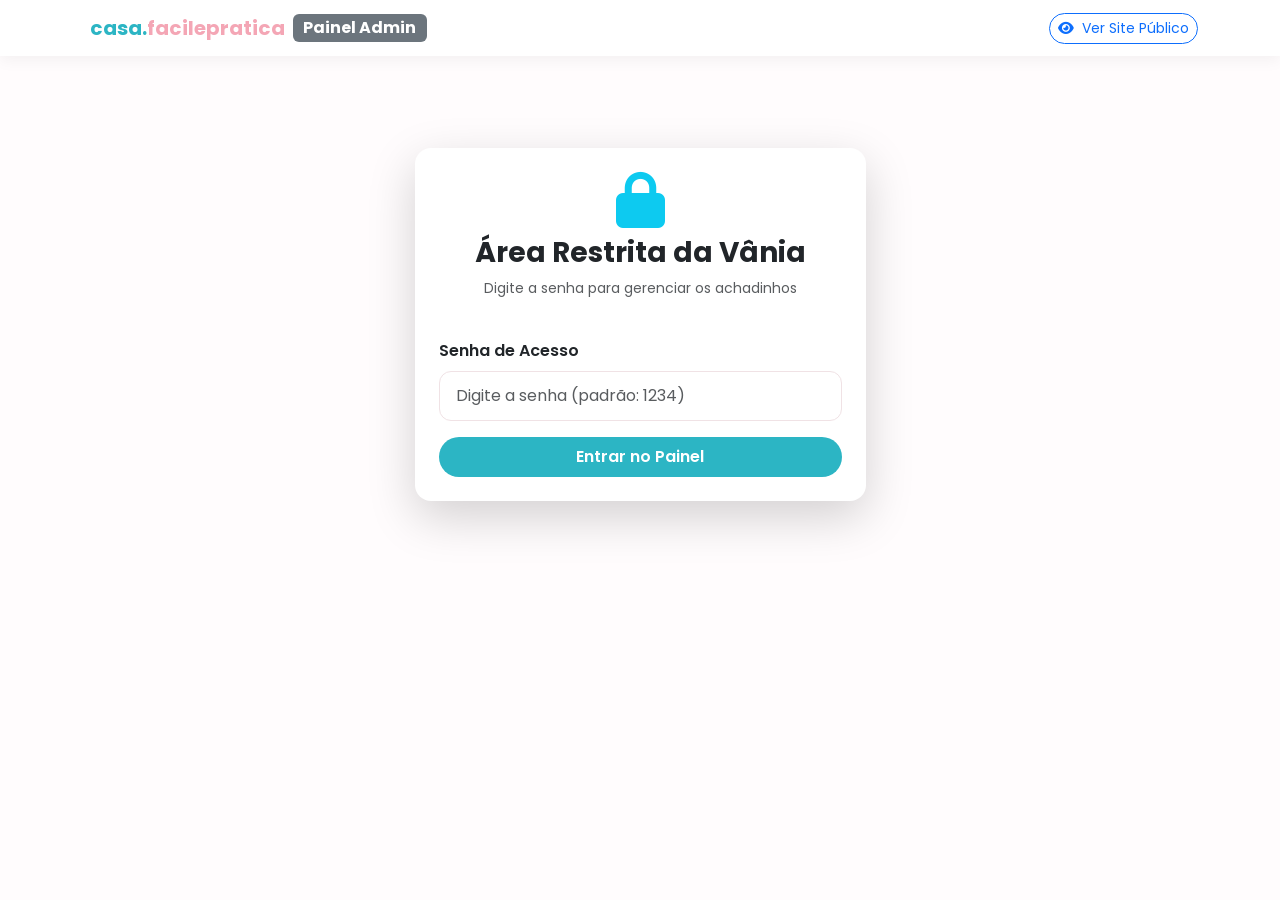
<file: admin.html>
<!DOCTYPE html>
<html lang="pt-BR">
<head>
    <meta charset="UTF-8">
    <meta name="viewport" content="width=device-width, initial-scale=1.0">
    <title>Painel Admin | casa.facilepratica</title>
    
    <!-- Google Fonts -->
    <link rel="preconnect" href="https://fonts.googleapis.com">
    <link rel="preconnect" href="https://fonts.gstatic.com" crossorigin>
    <link href="https://fonts.googleapis.com/css2?family=Poppins:wght@300;400;500;600;700&display=swap" rel="stylesheet">
    
    <!-- Bootstrap 5 CSS -->
    <link href="https://cdn.jsdelivr.net/npm/bootstrap@5.3.2/dist/css/bootstrap.min.css" rel="stylesheet">
    
    <!-- Font Awesome Icons -->
    <link rel="stylesheet" href="https://cdnjs.cloudflare.com/ajax/libs/font-awesome/6.4.0/css/all.min.css">
    
    <!-- CSS Personalizado -->
    <link rel="stylesheet" href="style.css">
</head>
<body>

    <!-- NAVBAR ADMIN -->
    <nav class="navbar navbar-expand-lg fixed-top">
        <div class="container">
            <a class="navbar-brand d-flex align-items-center" href="index.html">
                <i class="fa-solid fa-house-heart text-danger me-2"></i>
                <span style="color: var(--turquoise)">casa.</span><span style="color: var(--primary-pink-hover)">facilepratica</span>
                <span class="badge bg-secondary ms-2 fs-6">Painel Admin</span>
            </a>
            <div class="ms-auto d-flex align-items-center gap-2">
                <a href="index.html" target="_blank" class="btn btn-sm btn-outline-primary rounded-pill">
                    <i class="fa-solid fa-eye me-1"></i> Ver Site Público
                </a>
                <button id="logoutBtn" class="btn btn-sm btn-outline-danger rounded-pill d-none" onclick="logoutAdmin()">
                    <i class="fa-solid fa-right-from-bracket me-1"></i> Sair
                </button>
            </div>
        </div>
    </nav>

    <!-- TELA DE LOGIN -->
    <section id="loginSection" class="py-5" style="margin-top: 100px;">
        <div class="container">
            <div class="row justify-content-center">
                <div class="col-md-5">
                    <div class="card border-0 shadow-lg rounded-4 p-4">
                        <div class="text-center mb-4">
                            <i class="fa-solid fa-lock text-info display-4 mb-2"></i>
                            <h3 class="fw-bold">Área Restrita da Vânia</h3>
                            <p class="text-muted small">Digite a senha para gerenciar os achadinhos</p>
                        </div>
                        <form id="adminLoginForm">
                            <div class="mb-3">
                                <label for="adminPassword" class="form-label fw-semibold">Senha de Acesso</label>
                                <input type="password" class="form-control" id="adminPassword" placeholder="Digite a senha (padrão: 1234)" required>
                            </div>
                            <button type="submit" class="btn btn-custom-turquoise w-100 py-2">Entrar no Painel</button>
                        </form>
                    </div>
                </div>
            </div>
        </div>
    </section>

    <!-- PAINEL DE GERENCIAMENTO (Escondido até fazer login) -->
    <section id="adminDashboard" class="py-5 d-none" style="margin-top: 80px;">
        <div class="container">
            
            <!-- CONFIGURAÇÃO DO TOKEN GITHUB -->
            <div class="card border-0 shadow-sm rounded-4 p-4 mb-4 bg-body-tertiary">
                <div class="d-flex justify-content-between align-items-center flex-wrap gap-2">
                    <div>
                        <h5 class="fw-bold mb-1"><i class="fa-brands fa-github me-2"></i>Conexão com GitHub (Banco de Dados)</h5>
                        <p class="text-muted small mb-0">Cole seu Personal Access Token do GitHub uma única vez para salvar alterações automaticamente no site.</p>
                    </div>
                    <div class="d-flex gap-2 flex-grow-1 flex-md-grow-0" style="min-width: 300px;">
                        <input type="password" id="githubTokenInput" class="form-control form-control-sm" placeholder="ghp_seuTokenAqui...">
                        <button class="btn btn-sm btn-dark rounded-pill px-3" onclick="saveGithubToken()">Salvar Token</button>
                    </div>
                </div>
                <div id="tokenStatus" class="small mt-2"></div>
            </div>

            <div class="row g-4">
                <!-- COLUNA ESQUERDA: FORMULÁRIO ADICIONAR / EDITAR -->
                <div class="col-lg-4">
                    <div class="card border-0 shadow-sm rounded-4 p-4 sticky-top" style="top: 100px;">
                        <h5 class="fw-bold mb-3" id="formTitle">➕ Novo Achadinho</h5>
                        
                        <form id="adminProductForm">
                            <input type="hidden" id="editProductId">
                            
                            <div class="mb-3">
                                <label class="form-label fw-semibold small">Título do Produto *</label>
                                <input type="text" class="form-control" id="prodTitle" placeholder="Ex: Panela Elétrica" required>
                            </div>

                            <div class="row g-2 mb-3">
                                <div class="col-6">
                                    <label class="form-label fw-semibold small">Categoria *</label>
                                    <select class="form-select" id="prodCategory" required>
                                        <option value="cozinha">Cozinha</option>
                                        <option value="organizacao">Organização</option>
                                        <option value="decoracao">Decoração</option>
                                        <option value="eletro">Eletrodomésticos</option>
                                    </select>
                                </div>
                                <div class="col-6">
                                    <label class="form-label fw-semibold small">Loja *</label>
                                    <select class="form-select" id="prodStore" required>
                                        <option value="shopee">Shopee</option>
                                        <option value="shein">SHEIN</option>
                                        <option value="mercadolivre">Mercado Livre</option>
                                        <option value="amazon">Amazon</option>
                                        <option value="temu">Temu</option>
                                    </select>
                                </div>
                            </div>

                            <div class="row g-2 mb-3">
                                <div class="col-6">
                                    <label class="form-label fw-semibold small">Preço (R$) *</label>
                                    <input type="text" class="form-control" id="prodPrice" placeholder="79,90" required>
                                </div>
                                <div class="col-6">
                                    <label class="form-label fw-semibold small">Avaliação</label>
                                    <input type="text" class="form-control" id="prodRating" value="5.0 (Novo)">
                                </div>
                            </div>

                            <div class="mb-3">
                                <label class="form-label fw-semibold small">Descrição Curta *</label>
                                <textarea class="form-control" id="prodDesc" rows="2" placeholder="Ex: Super prático para o dia a dia..." required></textarea>
                            </div>

                            <div class="mb-3">
                                <label class="form-label fw-semibold small">Link da Imagem (URL) *</label>
                                <input type="url" class="form-control" id="prodImg" placeholder="https://..." required>
                            </div>

                            <div class="mb-3">
                                <label class="form-label fw-semibold small">Link de Afiliado *</label>
                                <input type="url" class="form-control" id="prodUrl" placeholder="https://shope.ee/..." required>
                            </div>

                            <div class="d-grid gap-2">
                                <button type="submit" class="btn btn-custom-turquoise" id="saveProdBtn">
                                    <i class="fa-solid fa-cloud-arrow-up me-1"></i> Salvar e Publicar no Site
                                </button>
                                <button type="button" class="btn btn-outline-secondary rounded-pill d-none" id="cancelEditBtn" onclick="resetAdminForm()">
                                    Cancelar Edição
                                </button>
                            </div>
                        </form>
                    </div>
                </div>

                <!-- COLUNA DIREITA: LISTA DE PRODUTOS CADASTRADOS -->
                <div class="col-lg-8">
                    <div class="card border-0 shadow-sm rounded-4 p-4">
                        <div class="d-flex justify-content-between align-items-center mb-3">
                            <h5 class="fw-bold mb-0">📦 Achadinhos Publicados (<span id="totalProductsCount">0</span>)</h5>
                            <span id="syncStatusBadge" class="badge bg-success-subtle text-success">Sincronizado</span>
                        </div>

                        <div class="table-responsive">
                            <table class="table align-middle">
                                <thead>
                                    <tr>
                                        <th>Produto</th>
                                        <th>Loja / Cat.</th>
                                        <th>Preço</th>
                                        <th class="text-end">Ações</th>
                                    </tr>
                                </thead>
                                <tbody id="adminProductsTable">
                                    <!-- Preenchido via JS -->
                                </tbody>
                            </table>
                        </div>
                    </div>
                </div>
            </div>

        </div>
    </section>

    <!-- Bootstrap JS -->
    <script src="https://cdn.jsdelivr.net/npm/bootstrap@5.3.2/dist/js/bootstrap.bundle.min.js"></script>
    <script src="script.js"></script>
</body>
</html>
</file>
<file: style.css>
/* Variables & Theme Setup */
:root {
    --primary-pink: #f8c0ca;
    --primary-pink-hover: #f4a6b5;
    --turquoise: #2cb5c4;
    --turquoise-dark: #008796;
    --bg-light: #fffcfd;
    --card-bg-light: #ffffff;
    --text-dark: #2d3748;
    --text-muted: #718096;
    --border-color: #f0e2e5;
    --shadow-sm: 0 4px 15px rgba(0, 0, 0, 0.05);
    --shadow-lg: 0 10px 25px rgba(0, 0, 0, 0.1);
}

[data-bs-theme="dark"] {
    --primary-pink: #d87093;
    --primary-pink-hover: #c55c7f;
    --turquoise: #2cb5c4;
    --turquoise-dark: #4cd5e4;
    --bg-light: #121212;
    --card-bg-light: #1e1e1e;
    --text-dark: #f8f9fa;
    --text-muted: #a0aec0;
    --border-color: #2d3748;
    --shadow-sm: 0 4px 15px rgba(0, 0, 0, 0.3);
    --shadow-lg: 0 10px 25px rgba(0, 0, 0, 0.4);
}

body {
    font-family: 'Poppins', sans-serif;
    background-color: var(--bg-light);
    color: var(--text-dark);
    scroll-behavior: smooth;
    transition: background-color 0.3s ease, color 0.3s ease;
}

/* Smooth Scroll Padding for Fixed Navbar */
html {
    scroll-padding-top: 80px;
}

/* Custom Buttons */
.btn-custom-pink {
    background-color: var(--primary-pink);
    color: #2c2c2c;
    font-weight: 600;
    border: none;
    border-radius: 50px;
    padding: 10px 24px;
    transition: all 0.3s ease;
}

.btn-custom-pink:hover {
    background-color: var(--primary-pink-hover);
    color: #000;
    transform: translateY(-2px);
    box-shadow: 0 5px 15px rgba(244, 166, 181, 0.4);
}

.btn-custom-turquoise {
    background-color: var(--turquoise);
    color: #fff;
    font-weight: 600;
    border: none;
    border-radius: 50px;
    padding: 10px 24px;
    transition: all 0.3s ease;
}

.btn-custom-turquoise:hover {
    background-color: var(--turquoise-dark);
    color: #fff;
    transform: translateY(-2px);
    box-shadow: 0 5px 15px rgba(44, 181, 196, 0.4);
}

/* Navbar Styling */
.navbar {
    backdrop-filter: blur(10px);
    background-color: rgba(255, 255, 255, 0.9) !important;
    box-shadow: var(--shadow-sm);
    transition: all 0.3s ease;
}

[data-bs-theme="dark"] .navbar {
    background-color: rgba(18, 18, 18, 0.9) !important;
}

.navbar-brand {
    font-weight: 700;
    color: var(--turquoise);
}

.nav-link {
    font-weight: 500;
    color: var(--text-dark);
    margin: 0 5px;
    transition: color 0.2s ease;
}

.nav-link:hover, .nav-link.active {
    color: var(--turquoise);
}

/* TOGGLE SWITCH CUSTOMIZADO PARA DARK MODE */
.theme-switch-wrapper {
    display: flex;
    align-items: center;
}

.theme-switch {
    display: inline-block;
    height: 28px;
    position: relative;
    width: 58px;
    margin-bottom: 0;
}

.theme-switch input {
    display: none;
}

.slider {
    background-color: #e4e4e4;
    bottom: 0;
    cursor: pointer;
    left: 0;
    position: absolute;
    right: 0;
    top: 0;
    transition: .4s;
    border-radius: 34px;
    display: flex;
    align-items: center;
    justify-content: space-between;
    padding: 0 6px;
}

.slider:before {
    background-color: #fff;
    bottom: 3px;
    content: "";
    height: 22px;
    left: 3px;
    position: absolute;
    transition: .4s;
    width: 22px;
    border-radius: 50%;
    box-shadow: 0 2px 5px rgba(0,0,0,0.2);
    z-index: 2;
}

input:checked + .slider {
    background-color: #3a3f58;
}

input:checked + .slider:before {
    transform: translateX(30px);
    background-color: #2cb5c4;
}

.slider .fa-sun {
    color: #f39c12;
    font-size: 13px;
}

.slider .fa-moon {
    color: #f1c40f;
    font-size: 13px;
}

/* Hero Section */
.hero-section {
    padding: 100px 0 60px;
    background: linear-gradient(135deg, rgba(248, 192, 202, 0.15) 0%, rgba(44, 181, 196, 0.1) 100%);
    border-bottom: 1px solid var(--border-color);
}

.profile-avatar-container {
    position: relative;
    display: inline-block;
}

.profile-avatar {
    width: 170px;
    height: 170px;
    border-radius: 50%;
    object-fit: cover;
    border: 6px solid var(--turquoise);
    box-shadow: var(--shadow-lg);
    padding: 3px;
    background-color: #fff;
}

.verified-badge {
    position: absolute;
    bottom: 10px;
    right: 10px;
    background-color: var(--turquoise);
    color: white;
    border-radius: 50%;
    width: 32px;
    height: 32px;
    display: flex;
    align-items: center;
    justify-content: center;
    border: 3px solid #fff;
}

/* Card Styling */
.product-card {
    border: 1px solid var(--border-color);
    border-radius: 16px;
    background-color: var(--card-bg-light);
    transition: all 0.3s ease;
    height: 100%;
    overflow: hidden;
    box-shadow: var(--shadow-sm);
}

.product-card:hover {
    transform: translateY(-6px);
    box-shadow: var(--shadow-lg);
}

.product-img-wrapper {
    position: relative;
    height: 220px;
    overflow: hidden;
    background-color: #f9f9f9;
}

.product-img-wrapper img {
    width: 100%;
    height: 100%;
    object-fit: cover;
    transition: transform 0.5s ease;
}

.product-card:hover .product-img-wrapper img {
    transform: scale(1.05);
}

.badge-category {
    position: absolute;
    top: 12px;
    left: 12px;
    background-color: rgba(255, 255, 255, 0.95);
    color: var(--text-dark);
    font-size: 0.75rem;
    font-weight: 600;
    padding: 5px 12px;
    border-radius: 20px;
    backdrop-filter: blur(4px);
    z-index: 1;
}

/* ETIQUETAS DE PLATAFORMAS DE AFILIADO */
.badge-store {
    position: absolute;
    top: 12px;
    right: 12px;
    font-size: 0.75rem;
    font-weight: 700;
    padding: 5px 12px;
    border-radius: 20px;
    z-index: 1;
    box-shadow: 0 2px 8px rgba(0,0,0,0.15);
    display: flex;
    align-items: center;
    gap: 5px;
}

.badge-shopee {
    background-color: #EE4D2D;
    color: #ffffff;
}

.badge-mercadolivre {
    background-color: #FFF159;
    color: #2D3277;
}

.badge-amazon {
    background-color: #232F3E;
    color: #FF9900;
}

.badge-temu {
    background-color: #FF6E00;
    color: #ffffff;
}

.badge-shein {
    background-color: #000000;
    color: #ffffff;
    border: 1px solid rgba(255,255,255,0.3);
}

/* Section Titles */
.section-title {
    position: relative;
    font-weight: 700;
    margin-bottom: 1rem;
    display: inline-block;
}

.section-title::after {
    content: '';
    position: absolute;
    bottom: -6px;
    left: 50%;
    transform: translateX(-50%);
    width: 60px;
    height: 4px;
    background: linear-gradient(90deg, var(--primary-pink), var(--turquoise));
    border-radius: 2px;
}

/* Filter Pills */
.filter-btn {
    border: 1px solid var(--border-color);
    background-color: var(--card-bg-light);
    color: var(--text-dark);
    border-radius: 30px;
    padding: 8px 18px;
    font-weight: 500;
    font-size: 0.85rem;
    transition: all 0.3s ease;
    margin: 3px;
}

.filter-btn.active, .filter-btn:hover {
    background-color: var(--turquoise);
    color: #fff;
    border-color: var(--turquoise);
}

/* Contact Form & Modal Inputs */
.form-control, .form-select {
    border-radius: 12px;
    padding: 12px 16px;
    border: 1px solid var(--border-color);
    background-color: var(--card-bg-light);
    color: var(--text-dark);
}

.form-control:focus, .form-select:focus {
    border-color: var(--turquoise);
    box-shadow: 0 0 0 0.25rem rgba(44, 181, 196, 0.25);
}

/* Footer */
footer {
    background-color: var(--card-bg-light);
    border-top: 1px solid var(--border-color);
    color: var(--text-dark);
}

.social-icon {
    width: 40px;
    height: 40px;
    border-radius: 50%;
    background-color: rgba(44, 181, 196, 0.1);
    color: var(--turquoise);
    display: inline-flex;
    align-items: center;
    justify-content: center;
    margin: 0 6px;
    transition: all 0.3s ease;
    text-decoration: none;
}

.social-icon:hover {
    background-color: var(--turquoise);
    color: #fff;
    transform: translateY(-3px);
}

#formAlert {
    display: none;
}
</file>
